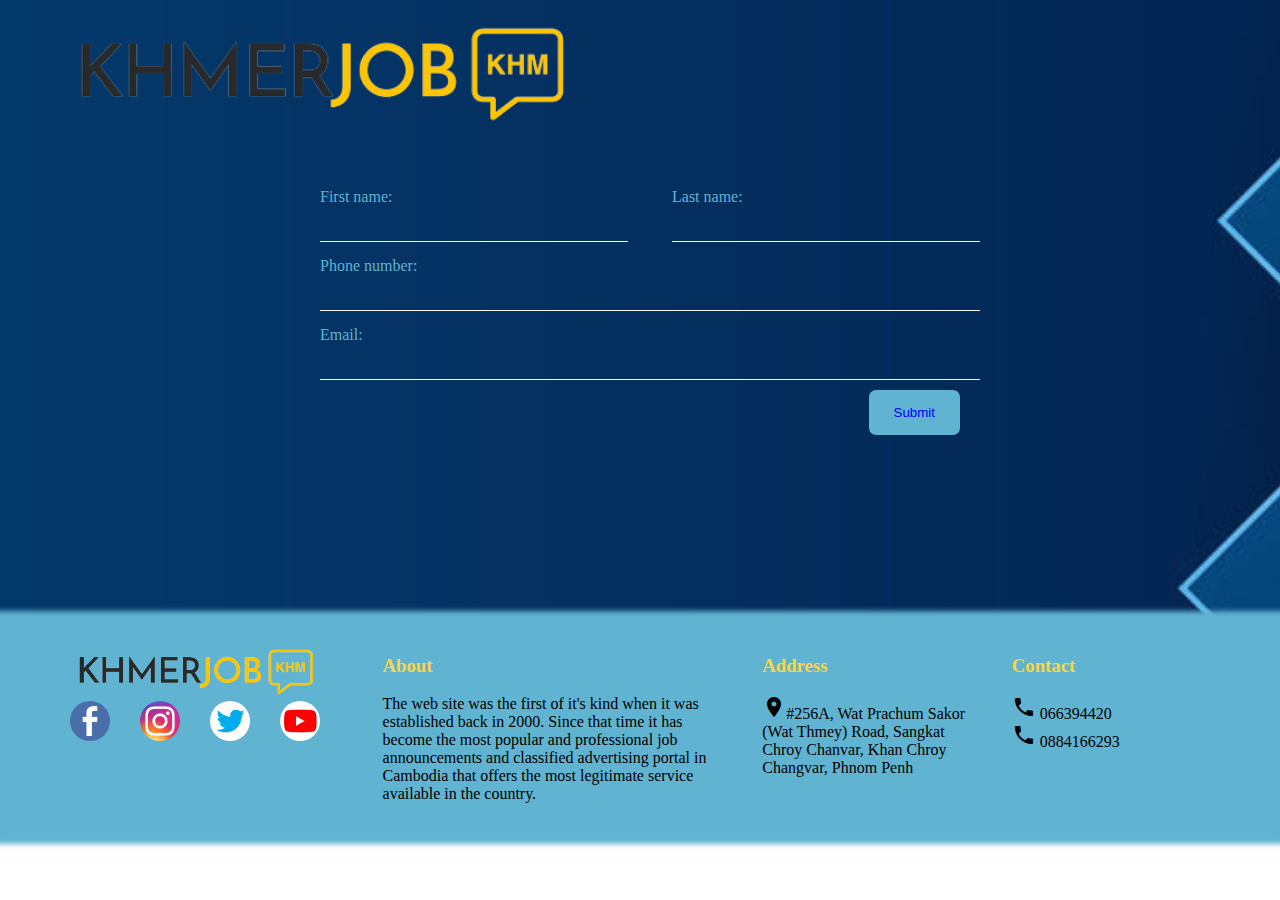
<file: index.html>
<!DOCTYPE html>
<html lang="en">
<head>
    <meta charset="UTF-8">
    <meta http-equiv="X-UA-Compatible" content="IE=edge">
    <meta name="viewport" content="width=device-width, initial-scale=1.0">
    <title>Document</title>
    <link href="https:/fonts.googleapis.com/icon?family=Material+Icons" rel="stylesheet">
    <link rel="stylesheet" href="css/gloublestyle.css">
    <link rel="stylesheet" href="css/indexstyle.min.css">
</head>
<body>
    <div class="container">
        <div class="header">
            <div class="logo">
                <img src="photoes/logo-removebg-preview.png" alt="">
            </div>
        </div>
       <form action="">
            <div class="name">
                <div class="first-name">
                    <label for="fname">First name:</label><br>
                    <input type="text" id="fname" name="fname" value="">
                </div>
                <div class="last-name">
                    <label for="fname">Last name:</label><br>
                    <input type="text" id="fname" name="fname" value="">
                </div>
            </div>
            <div class="ph-num">
                <label for="fname">Phone number:</label><br>
                <input type="number" id="fname" name="fname" value="">
            </div>
            <div class="email">
                <label for="fname">Email:</label><br>
                <input type="email" id="fname" name="fname" value="">
            </div>
            <div class="button">
                <button><a href="Home.html">Submit</a></button>
            </div>
       </form>
    <footer>
            <div class="logo-buttom">
                <img src="photoes/logo-removebg-preview.png" alt="">
                <div class="app-contact">
                    <img src="photoes/facebook.jpg" alt="">
                    <img src="photoes/instagram.webp" alt="">
                    <img src="photoes/twiter.webp" alt="">
                    <img src="photoes/youtube.jpg" alt="">
                </div>
            </div>
            <div class="footer-right">
                <div class="contact">
                    <h3>Contact</h3>
                    <p>  <i class="material-icons">call</i> 066394420 <br> <i class="material-icons">call</i> 0884166293</p>
                </div>
                <div class="Address">
                    <h3>Address</h3>
                    <p> <i class="material-icons">location_on</i>#256A, Wat Prachum Sakor (Wat Thmey) Road, Sangkat Chroy Chanvar, Khan Chroy Changvar, Phnom Penh</p>
                </div>
                <div class="about">
                    <h3>About</h3>
                    <p>The web site was the first of it's kind when it was established back in 2000. Since that time it has become the most popular and professional job announcements and classified advertising portal in Cambodia that offers the most legitimate service available in the country.</p>
                </div>
            </div>
    </footer>
    </div>
</body>
</html>
</file>
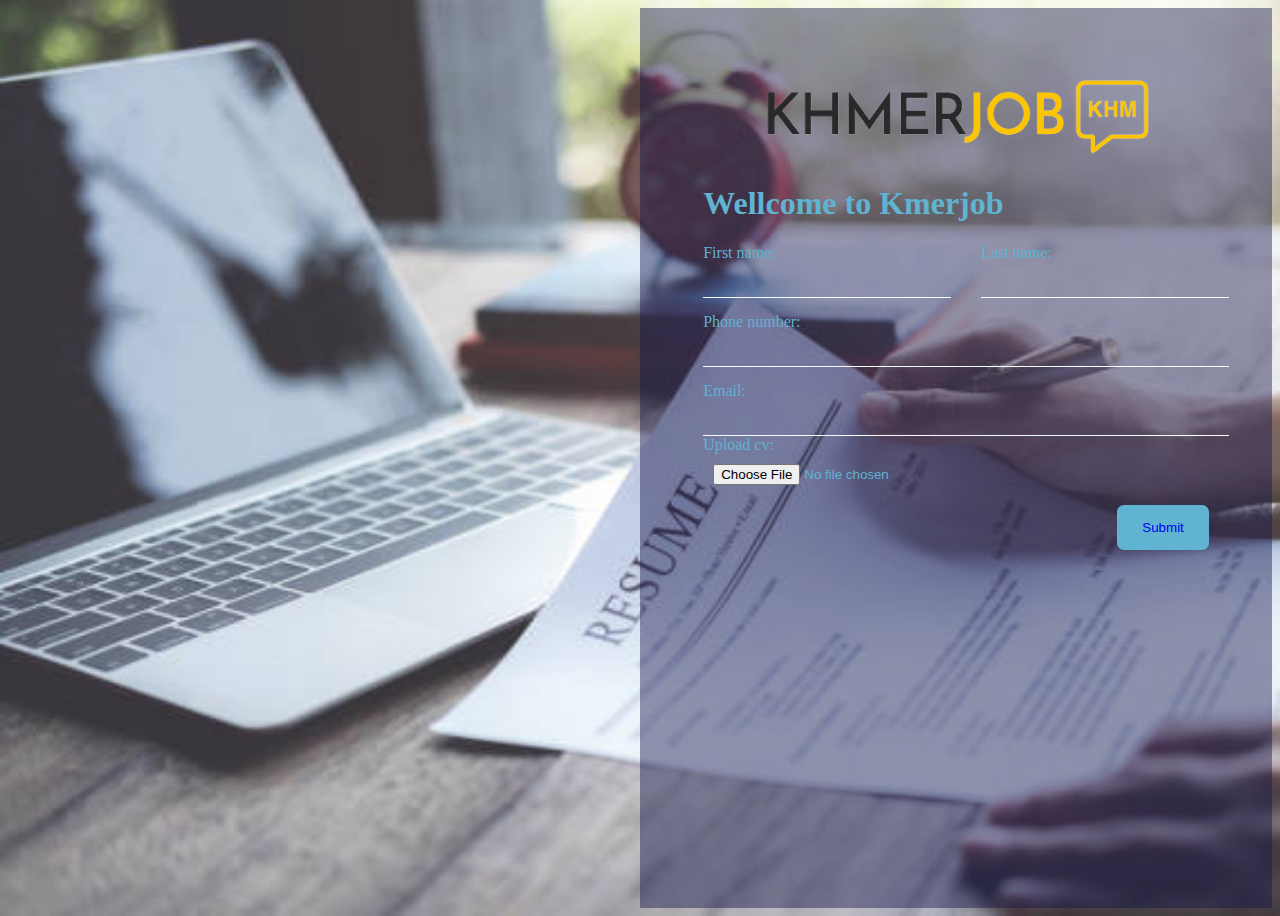
<file: cv.html>
<!DOCTYPE html>
<html lang="en">
<head>
    <meta charset="UTF-8">
    <meta http-equiv="X-UA-Compatible" content="IE=edge">
    <meta name="viewport" content="width=device-width, initial-scale=1.0">
    <link href="https://fonts.googleapis.com/icon?family=Material+Icons" rel="stylesheet">
    <title>Document</title>
    <link rel="stylesheet" href="/css/CV.min.css">
</head>
<body>
    <main>
        <div class="put-cv">
            <form action="">
                <img src="photoes/logo-removebg-preview.png" alt="" >
                <h1>Wellcome to Kmerjob</h1>
                <div class="name">
                    <div class="first-name">
                        <label for="fname">First name:</label><br>
                        <input type="text" id="fname" name="fname" value="">
                    </div>
                    <div class="last-name">
                        <label for="fname">Last name:</label><br>
                        <input type="text" id="fname" name="fname" value="">
                    </div>
                </div>
                <div class="ph-num">
                    <label for="fname">Phone number:</label><br>
                    <input type="number" id="fname" name="fname" value="">
                </div>
                <div class="email">
                    <label for="fname">Email:</label><br>
                    <input type="email" id="fname" name="fname" value="">
                </div>
                <div class="upload ">
                    <label for="fname">Upload cv:</label><br>
                    <input type="file" id="fname" name="fname" value="">
                </div>
                <div class="button">
                    <button><a href="Home.html">Submit</a></button>
                </div>
           </form>
        </div>
    </main>
</body>
</html>
</file>
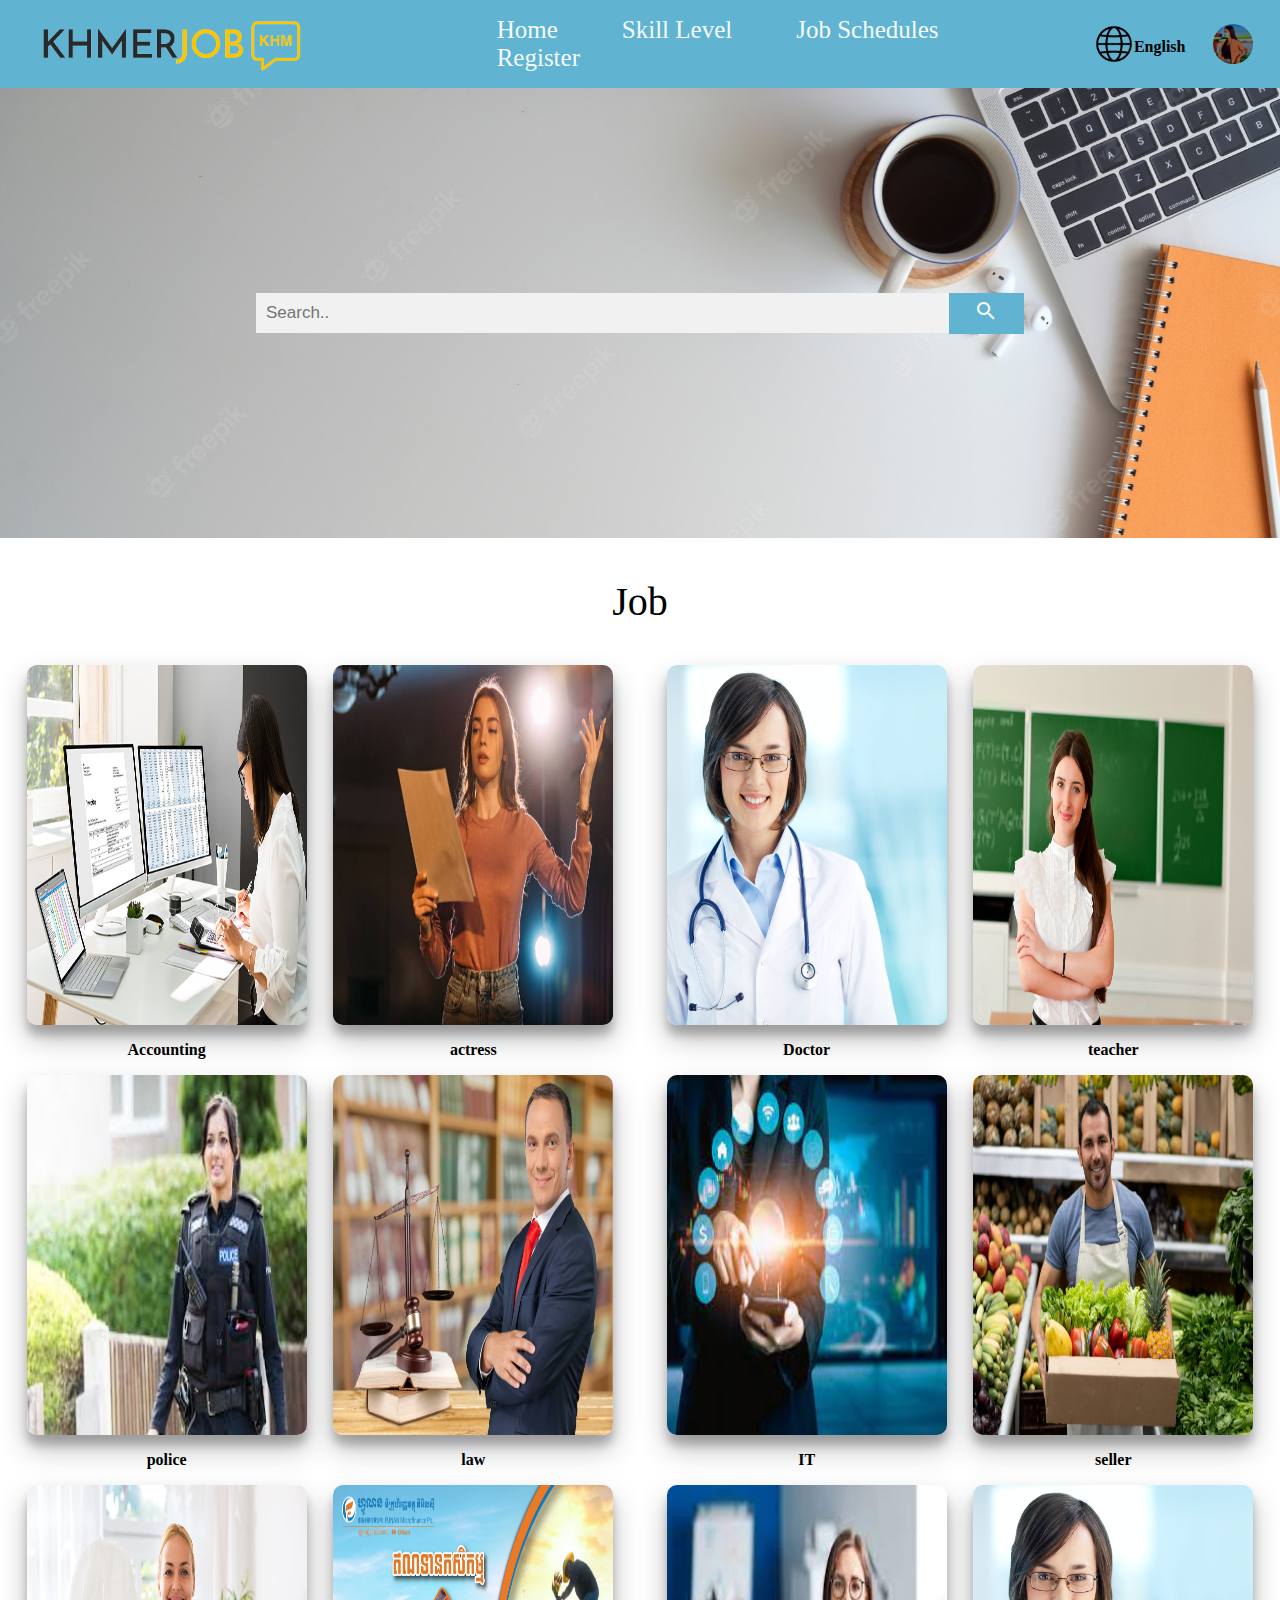
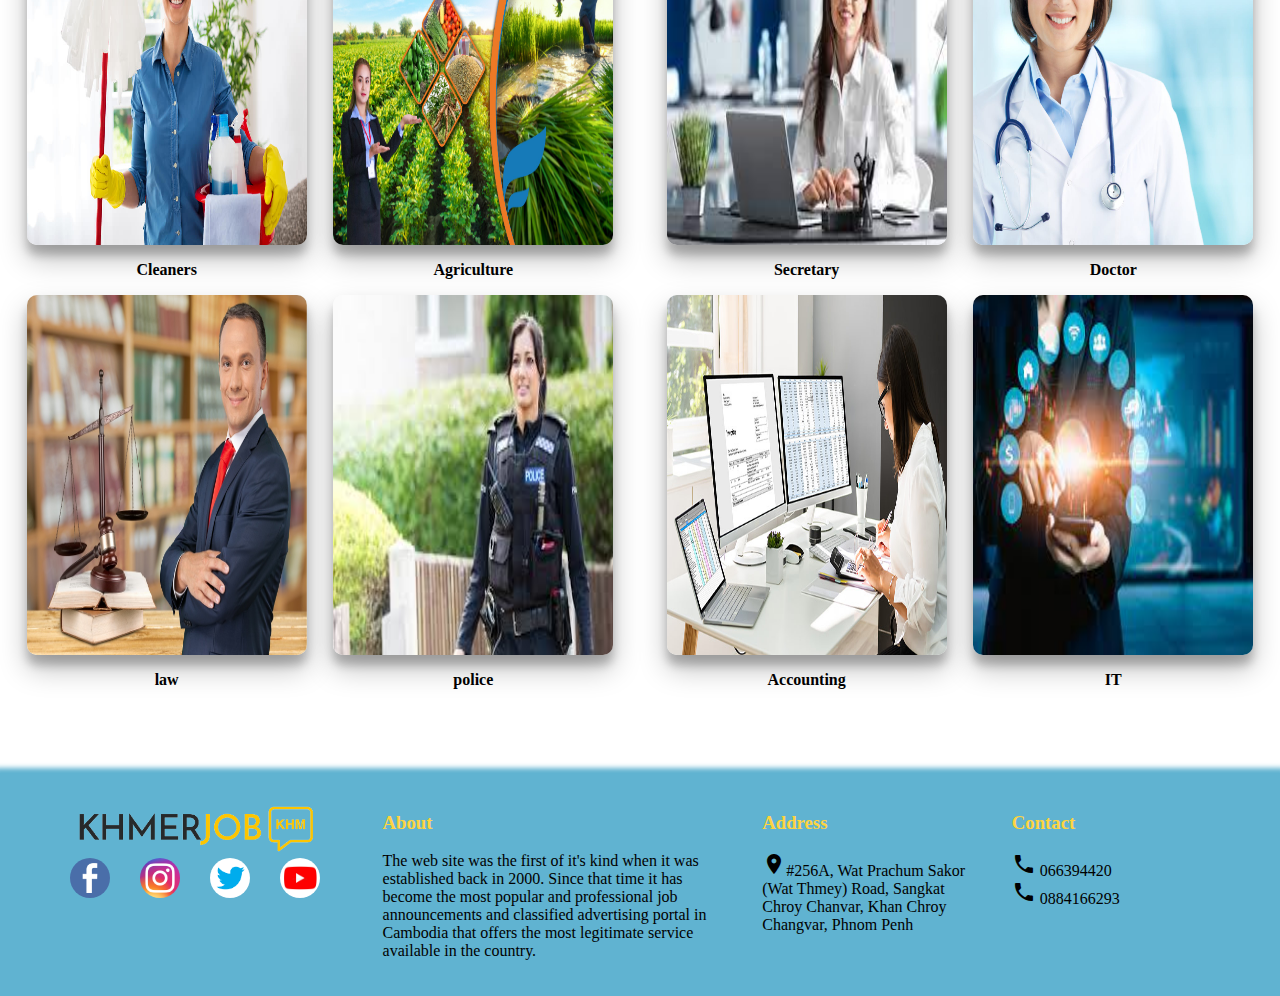
<file: Home.html>
<!DOCTYPE html>
<html lang="en">
<head>
    <meta charset="UTF-8">
    <meta http-equiv="X-UA-Compatible" content="IE=edge">
    <meta name="viewport" content="width=device-width, initial-scale=1.5">
    <title>ex1</title>
    <link href="https:/fonts.googleapis.com/icon?family=Material+Icons" rel="stylesheet">
    <link rel="stylesheet" href="css/gloublestyle.min.css">
    <link rel="stylesheet" href="css/homestyle.min.css">
</head>
<body>
    <nav>
        <div class="nav-left">
            <img src="photoes/logo-removebg-preview.png" alt="">
        </div>
        <div class="nav-center">
            <ul>
                <li>
                    <a href="#">Home</a>
                    <a href="skill-level.html">Skill level</a>
                    <a href="Schedule.html">job Schedules</a>
                    <a href="Formpage.html">Register</a>
                </li>
            </ul>
        </div>
        <div class="nav-right">
            <div class="language">
                <img src="photoes/language.webp" alt="" width="25px">
                <span>English</span>
            </div>
            <img src="photoes/Profile.jpg" alt=""width="35px">
        </div>
    </nav>
    <main>
        <div class="search">
            <form class="example" action="/action_page.php">
                <input type="text" placeholder="Search.." name="search">
                <button type="submit"> <i class="material-icons">search</i></button>
            </form>
        </div>
        <div class="text-job">
            <p>Job</p>
        </div> 
        <div class="photo-find-job">
            <div class="card">
                <div class="photo-text">
                    <img src="photoes/Accounting-1.jpg" alt="" >
                    <p>Accounting</p>
                </div>
                <div class="photo-text">
                    <img src="photoes/actrees.jpg" alt="" >
                    <p>actress</p>
                </div>
            </div>
            <div class="card">
                <div class="photo-text">
                    <img src="photoes/Doctor1-1.jpg" alt="" >
                    <p>Doctor</p>
                </div>
                <div class="photo-text">
                    <img src="photoes/teacher-2.jpg" alt="" >
                    <p>teacher</p>
                </div>
            </div>
        </div>
        <div class="photo-find-job">
            <div class="card">
                <div class="photo-text">
                    <img src="photoes/police.jpg" alt="" >
                    <p>police</p>
                </div>
                <div class="photo-text">
                    <img src="photoes/law.jpg" alt="" >
                    <p>law</p>
                </div>
            </div>
            <div class="card">
                <div class="photo-text">
                    <img src="photoes/IT.jpg" alt="" >
                    <p>IT</p>
                </div>
                <div class="photo-text">
                    <img src="photoes/seller.jpg" alt="" >
                    <p>seller</p>
                </div>
            </div>
        </div>
        <div class="photo-find-job">
            <div class="card">
                <div class="photo-text">
                    <img src="photoes/-Cleaners.jpg" alt="" >
                    <p>Cleaners</p>
                </div>
                <div class="photo-text">
                    <img src="photoes/Agriculture-5.jpg" alt="" >
                    <p>Agriculture</p>
                </div>
            </div>
            <div class="card">
                <div class="photo-text">
                    <img src="photoes/Secretary.jpg" alt="" >
                    <p>Secretary</p>
                </div>
                <div class="photo-text">
                    <img src="photoes/Doctor1-1.jpg" alt="" >
                    <p>Doctor</p>
                </div>
            </div>
        </div>
        <div class="photo-find-job">
            <div class="card">
                <div class="photo-text">
                    <img src="photoes/law.jpg" alt="" >
                    <p>law</p>
                </div>
                <div class="photo-text">
                    <img src="photoes/police.jpg" alt="" >
                    <p>police</p>
                </div>
            </div>
            <div class="card">
                <div class="photo-text">
                    <img src="photoes/Accounting-1.jpg" alt="" >
                    <p>Accounting</p>
                </div>
                <div class="photo-text">
                    <img src="photoes/IT.jpg" alt="" >
                    <p>IT</p>
                </div>
            </div>
        </div>
    </main>
    <footer>
        <div class="logo-buttom">
            <img src="photoes/logo-removebg-preview.png" alt="">
            <div class="app-contact">
                <img src="photoes/facebook.jpg" alt="">
                <img src="photoes/instagram.webp" alt="">
                <img src="photoes/twiter.webp" alt="">
                <img src="photoes/youtube.jpg" alt="">
            </div>
        </div>
        <div class="footer-right">
            <div class="contact">
                <h3>Contact</h3>
                <p>  <i class="material-icons">call</i> 066394420 <br> <i class="material-icons">call</i> 0884166293</p>
            </div>
            <div class="Address">
                <h3>Address</h3>
                <p> <i class="material-icons">location_on</i>#256A, Wat Prachum Sakor (Wat Thmey) Road, Sangkat Chroy Chanvar, Khan Chroy Changvar, Phnom Penh</p>
            </div>
            <div class="about">
                <h3>About</h3>
                <p>The web site was the first of it's kind when it was established back in 2000. Since that time it has become the most popular and professional job announcements and classified advertising portal in Cambodia that offers the most legitimate service available in the country.</p>
            </div>
        </div>
    </footer>
</body>
</html>
</file>
<file: css/gloublestyle.css>
footer {
  background: #60B3D1;
  display: flex;
  margin-top: 68px;
  box-shadow: 0px 0px 5px 5px #60B3D1;
  padding: 20px;
}
@media screen and (max-width: 820px) {
  footer {
    flex-direction: row-reverse;
    justify-content: space-between;
  }
  footer .logo1 img {
    width: 200px;
  }
}
@media screen and (max-width: 414px) {
  footer {
    flex-direction: column;
    font-size: 10px;
  }
}
footer h3 {
  color: #FED440;
}

.logo-buttom {
  display: flex;
  flex-direction: column;
  margin-left: 20px;
  width: 25%;
}
@media screen and (max-width: 820px) {
  .logo-buttom {
    display: flex;
    flex-direction: column;
    align-items: center;
    width: 20%;
  }
}
@media screen and (max-width: 414px) {
  .logo-buttom {
    width: 90%;
  }
}

.logo-buttom img {
  width: 100%;
}

.app-contact {
  width: 100%;
  display: flex;
  justify-content: space-evenly;
  align-items: center;
}
.app-contact img {
  width: 40px;
  border-radius: 20px;
}
@media screen and (max-width: 820px) {
  .app-contact {
    display: flex;
    flex-direction: column;
    justify-content: space-evenly;
    justify-content: space-evenly;
    height: 20vh;
  }
}
@media screen and (max-width: 414px) {
  .app-contact {
    flex-direction: row;
  }
}

.footer-right {
  width: 70%;
  display: flex;
  justify-content: space-evenly;
  flex-direction: row-reverse;
}
@media screen and (max-width: 820px) {
  .footer-right {
    width: 90%;
    flex-direction: column;
  }
}
.footer-right .contact {
  width: 20%;
}
.footer-right .Address {
  width: 25%;
}
.footer-right .about {
  width: 40%;
}
@media screen and (max-width: 820px) {
  .footer-right .contact, .footer-right .Address, .footer-right .about {
    width: 90%;
  }
}

body {
  font-family: verdana;
  margin: 0;
  padding: 0;
}/*# sourceMappingURL=gloublestyle.css.map */
</file>
<file: css/indexstyle.min.css>
form{width:50%;height:40vh;margin:auto;margin-top:50px;color:#60b3d1}form input{width:100%;padding:10px;background:none;border:none;border-bottom:1px solid #f4fbfd;outline:none}form a{text-decoration:none;padding:10px}form .button{display:flex;justify-content:flex-end;margin-top:10px}form button{padding:15px;border:none;border-radius:7px;background:#60b3d1}@media screen and (max-width: 820px){form button{padding:10px}}@media screen and (max-width: 414px){form button{padding:7px}}.name{display:flex;width:100%;justify-content:space-between}.name .first-name,.name .last-name{width:45%}@media screen and (max-width: 820px){.name .first-name,.name .last-name{width:100%}}@media screen and (max-width: 820px){.name{flex-direction:column}}.ph-num,.num,.email{margin-top:15px}.container{background-image:url(../photoes/backround.jpg);background-size:cover;margin:auto}.logo img{width:50%}/*# sourceMappingURL=indexstyle.min.css.map */
</file>
<file: css/CV.min.css>
form{width:50%;height:40vh;margin:auto;margin-top:50px;color:#60b3d1}form input{width:100%;padding:10px;background:none;border:none;border-bottom:1px solid #f4fbfd;outline:none}form a{text-decoration:none;padding:10px}form .button{display:flex;justify-content:flex-end;margin-top:10px}form button{padding:15px;border:none;border-radius:7px;background:#60b3d1}@media screen and (max-width: 820px){form button{padding:10px}}@media screen and (max-width: 414px){form button{padding:7px}}.name{display:flex;width:100%;justify-content:space-between}.name .first-name,.name .last-name{width:45%}@media screen and (max-width: 820px){.name .first-name,.name .last-name{width:100%}}@media screen and (max-width: 820px){.name{flex-direction:column}}.ph-num,.num,.email{margin-top:15px}body{background-image:url(../photoes/CVpicture.jpg);background-size:cover;display:flex;justify-content:flex-end}main{background:rgba(20,20,74,.445);height:100vh;width:50%}@media screen and (max-width: 820px){main{width:100%}}@media screen and (max-width: 414px){main{width:100%}}main form{display:flex;flex-direction:column;width:80%}main form .upload input{border:none}/*# sourceMappingURL=CV.min.css.map */
</file>
<file: css/gloublestyle.min.css>
footer{background:#60b3d1;display:flex;margin-top:68px;box-shadow:0px 0px 5px 5px #60b3d1;padding:20px}@media screen and (max-width: 820px){footer{flex-direction:row-reverse;justify-content:space-between}footer .logo1 img{width:200px}}@media screen and (max-width: 414px){footer{flex-direction:column;font-size:10px}}footer h3{color:#fed440}.logo-buttom{display:flex;flex-direction:column;margin-left:20px;width:25%}@media screen and (max-width: 820px){.logo-buttom{display:flex;flex-direction:column;align-items:center;width:20%}}@media screen and (max-width: 414px){.logo-buttom{width:90%}}.logo-buttom img{width:100%}.app-contact{width:100%;display:flex;justify-content:space-evenly;align-items:center}.app-contact img{width:40px;border-radius:20px}@media screen and (max-width: 820px){.app-contact{display:flex;flex-direction:column;justify-content:space-evenly;justify-content:space-evenly;height:20vh}}@media screen and (max-width: 414px){.app-contact{flex-direction:row}}.footer-right{width:70%;display:flex;justify-content:space-evenly;flex-direction:row-reverse}@media screen and (max-width: 820px){.footer-right{width:90%;flex-direction:column}}.footer-right .contact{width:20%}.footer-right .Address{width:25%}.footer-right .about{width:40%}@media screen and (max-width: 820px){.footer-right .contact,.footer-right .Address,.footer-right .about{width:90%}}body{font-family:verdana;margin:0;padding:0}/*# sourceMappingURL=gloublestyle.min.css.map */
</file>
<file: css/homestyle.min.css>
nav{background:#60b3d1;display:flex;justify-content:space-around;align-items:center;text-transform:capitalize}.nav-left{flex:2}.nav-left img{width:80%}@media screen and (max-width: 414px){.nav-left{display:none}}.nav-center{flex:3}.nav-center ul li{list-style:none}.nav-center ul li a{text-decoration:none;margin:30px;font-size:25px;color:#f4fbfd}@media screen and (max-width: 820px){.nav-center ul li a{font-size:8px;margin:10px}}.nav-center ul li a:hover{color:#fed440}.nav-right{display:flex;flex:1;justify-content:space-evenly}.nav-right img{width:40px;border-radius:20px}@media screen and (max-width: 820px){.nav-right img{width:30px;border-radius:15px}}.nav-right span{font-weight:bold;margin-top:5px}@media screen and (max-width: 820px){.nav-right span{display:none}}.language{display:flex;align-items:center}main{display:flex;flex-direction:column}main .search{width:100%;background-image:url(../photoes/backround-bt.jpg);background-size:cover}main form{height:50vh;margin:auto;width:60%;display:flex;align-items:center}@media screen and (max-width: 414px){main form{height:20vh}}@media screen and (max-width: 820px){main form{height:20vh}}main form input[type=text]{margin:auto;padding:10px;font-size:17px;border:none;width:90%;background:#f1f1f1}@media screen and (max-width: 820px){main form input[type=text]{width:100%}}@media screen and (max-width: 414px){main form input[type=text]{width:100%}}main form button{width:10%;padding:6px;background:#60b3d1;color:#f4fbfd;font-size:17px;border:none;border-left:none;cursor:pointer}@media screen and (max-width: 414px){main form button{width:15%}}.text-job p{font-size:40px;text-align:center}.photo-find-job{border-radius:10px;display:flex;justify-content:space-evenly}@media screen and (max-width: 820px){.photo-find-job{flex-direction:column}}.card{width:50%;display:flex;justify-content:space-evenly}@media screen and (max-width: 820px){.card{width:100%}}@media screen and (max-width: 414px){.card{flex-direction:column}}.card img{width:280px}@media screen and (max-width: 820px){.card img{width:350px}}@media screen and (max-width: 414px){.card img{width:300px}}.photo-text{font-weight:bold;display:flex;flex-direction:column;align-items:center}@media screen and (max-width: 820px){.photo-text{width:50%}}@media screen and (max-width: 414px){.photo-text{width:100%}}.photo-text img{height:40vh;border-radius:10px;box-shadow:rgba(0,0,0,.25) 0px 14px 28px,rgba(0,0,0,.22) 0px 10px 10px}@media screen and (max-width: 820px){.photo-text img{height:30vh}}@media screen and (max-width: 414px){.photo-text img{height:32vh}}/*# sourceMappingURL=homestyle.min.css.map */
</file>
